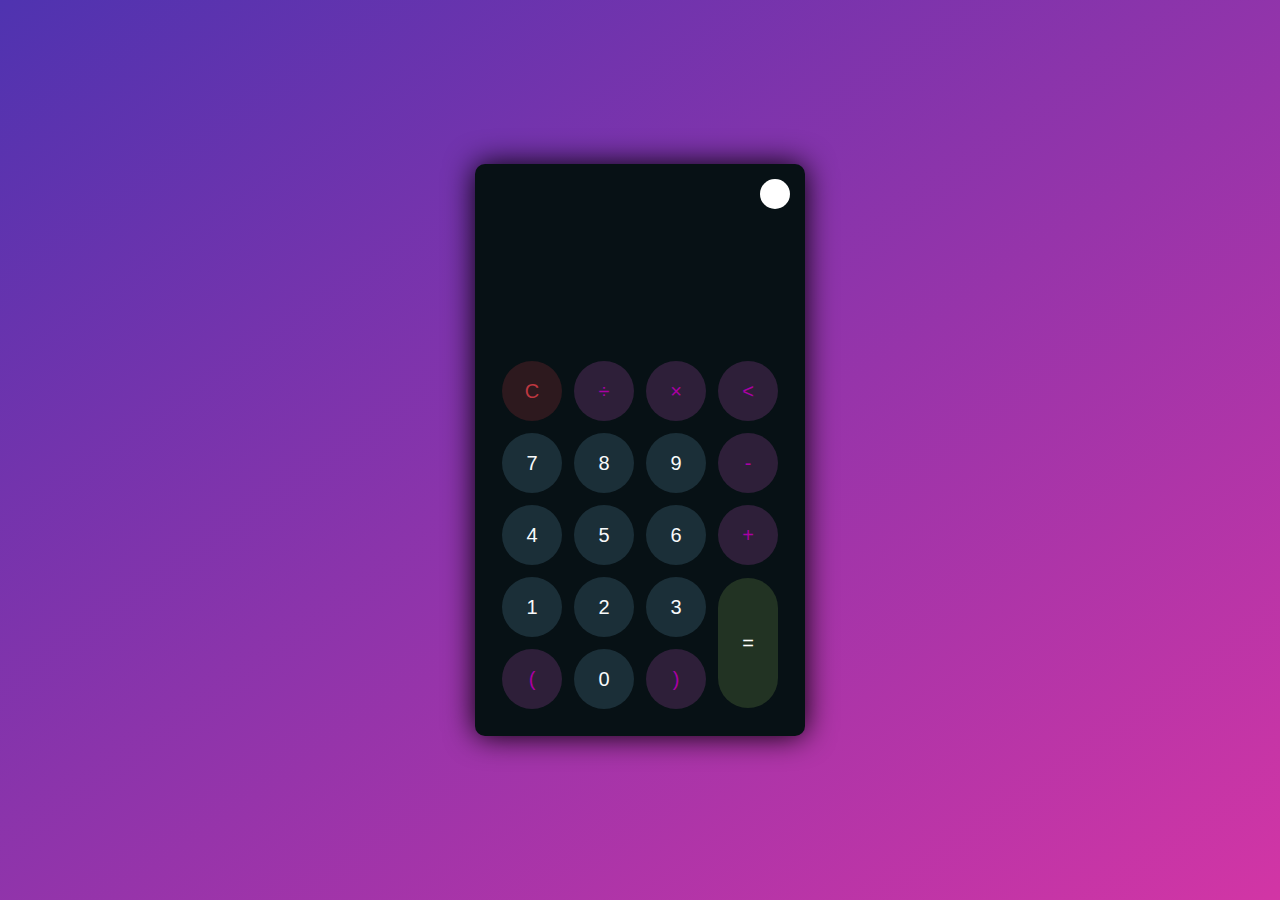
<file: Calculator/index.html>
<!DOCTYPE html>
<html lang="en">
<head>
    <meta charset="UTF-8">
    <meta http-equiv="X-UA-Compatible" content="IE=edge">
    <meta name="viewport" content="width=device-width, initial-scale=1.0">
    <link rel="stylesheet" href="style.css">
    <title>Calculator</title>
</head>
<body>
    <div class="container">
        <div class="calculator dark">
            <div class="theme-toggler active">
                <i class="toggler-icon"></i>
            </div>
            <div class="display-screen">
                <div id="display"></div>
            </div>
            <div class="buttons">
                <table>
                    <tr>
                        <td><button class="btn-operator" id="clear">C</button></td>
                        <td><button class="btn-operator" id="/">&divide;</button></td>
                        <td><button class="btn-operator" id="*">&times;</button></td>
                        <td><button class="btn-operator" id="backspace"><</button></td>
                    </tr>
                    <tr>
                        <td><button class="btn-number" id="7">7</button></td>
                        <td><button class="btn-number" id="8">8</button></td>
                        <td><button class="btn-number" id="9">9</button></td>
                        <td><button class="btn-operator" id="-">-</button></td>
                    </tr>
                    <tr>
                        <td><button class="btn-number" id="4">4</button></td>
                        <td><button class="btn-number" id="5">5</button></td>
                        <td><button class="btn-number" id="6">6</button></td>
                        <td><button class="btn-operator" id="+">+</button></td>
                    </tr>
                    <tr>
                        <td><button class="btn-number" id="1">1</button></td>
                        <td><button class="btn-number" id="2">2</button></td>
                        <td><button class="btn-number" id="3">3</button></td>
                        <td rowspan="2"><button class="btn-equal" id="equal">=</button></td>
                    </tr>
                    <tr>
                        <td><button class="btn-operator" id="(">(</button></td>
                        <td><button class="btn-number" id="0">0</button></td>
                        <td><button class="btn-operator" id=")">)</button></td>
                    </tr>
                </table>
            </div>
        </div>
    </div>
    <script src="app.js"></script>
</body>
</html>
</file>
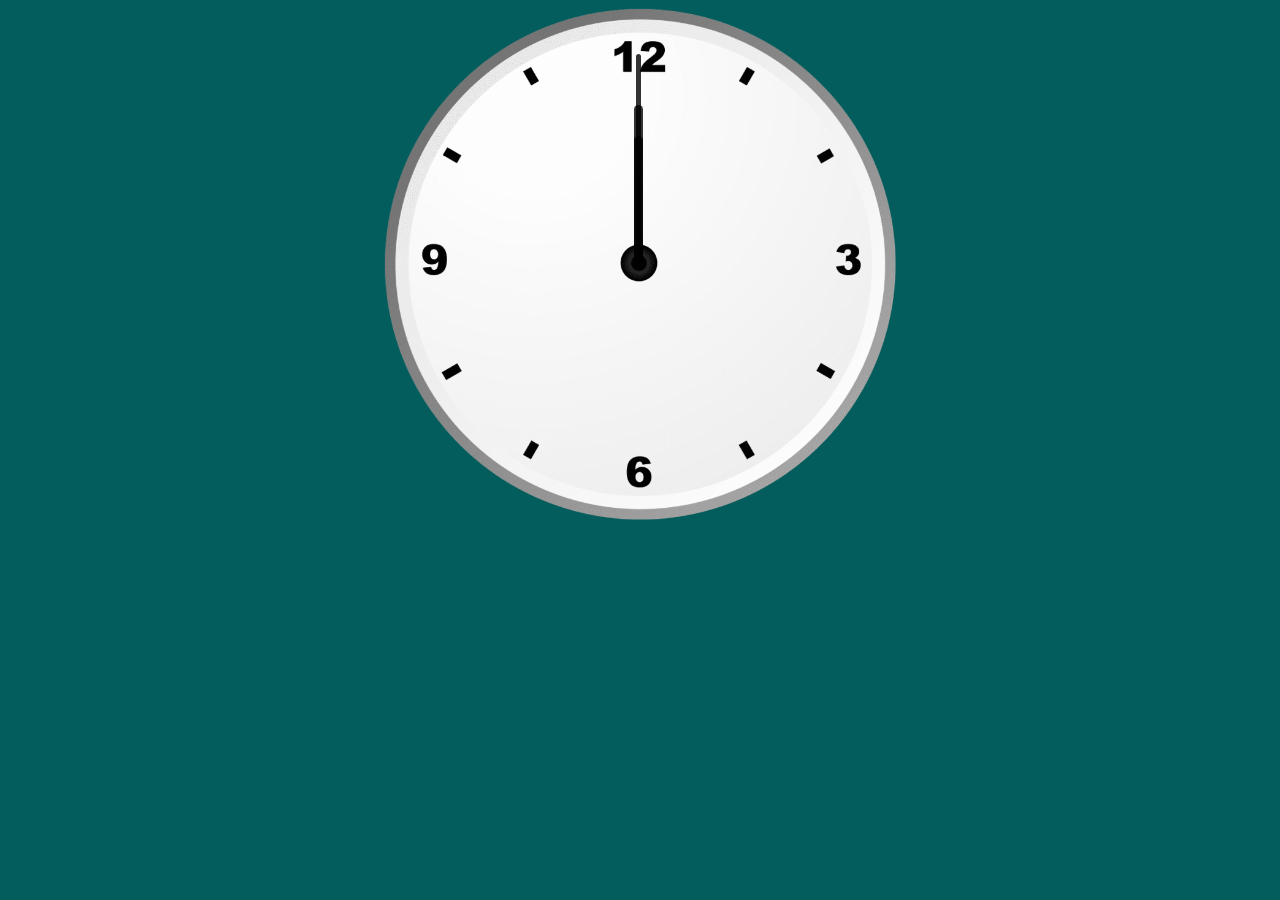
<file: Clock/index.html>
<!DOCTYPE html>
<html lang="en">
<head>
    <meta charset="UTF-8">
    <meta name="viewport" content="width=device-width, initial-scale=1.0">
    <title>Analog Clock</title>
    <link rel="stylesheet" href="index.css">
    <script src="index.js"></script>
</head>
<body>
    <!-- Id is Unique -->
    <div id="clockContainer">
        <div id="hour"></div>
        <div id="minute"></div>
        <div id="second"></div>
    </div>
</body>
</html>
</file>
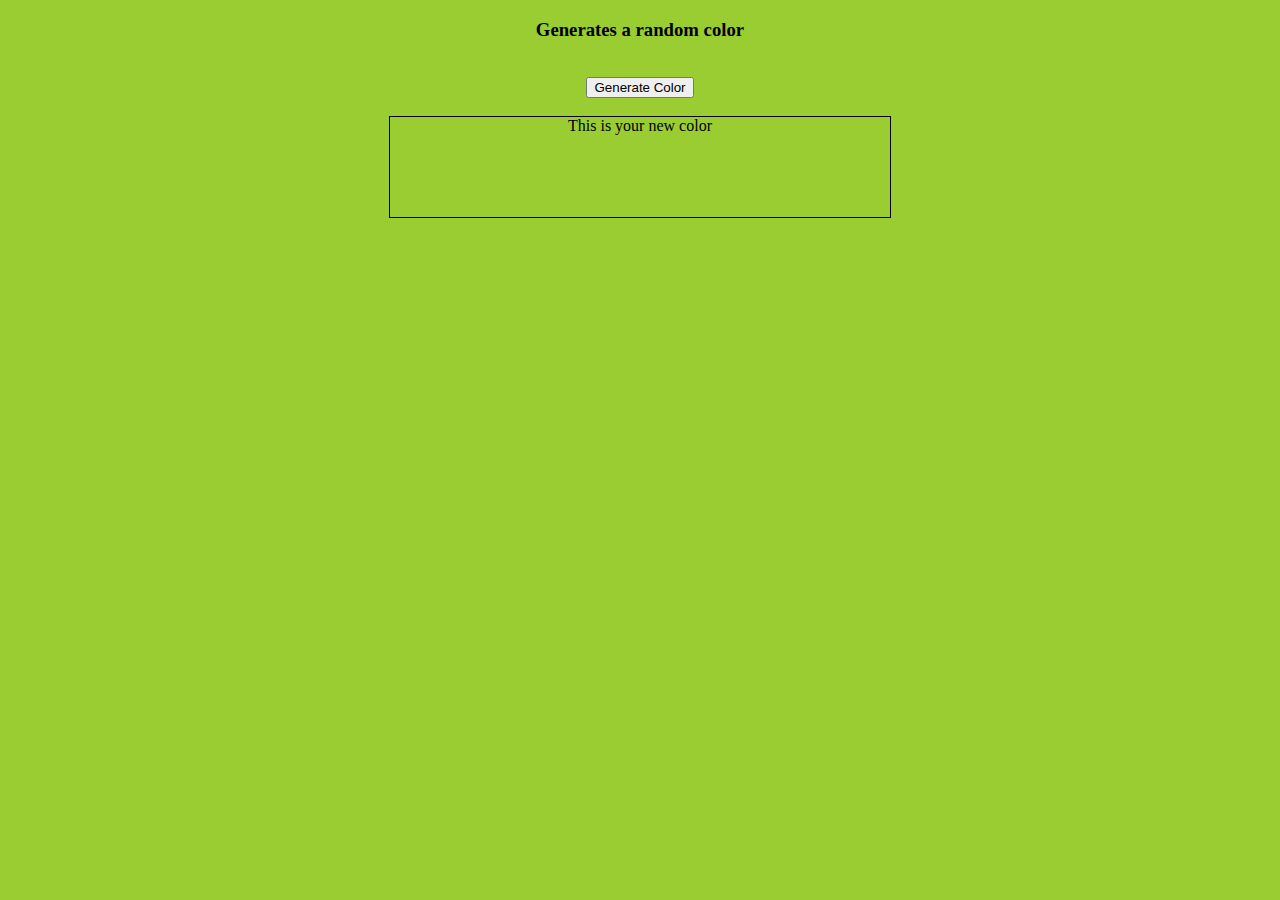
<file: DOM eventListener/index.html>
<!DOCTYPE html>
<html lang="en">
<head>
  <meta charset="UTF-8">
  <meta name="viewport" content="width=device-width, initial-scale=1.0">
  <title>JS</title>
  <link rel="stylesheet" href="style.css">
</head>
<body>
  <h3>Generates a random color</h3>
  <br>
  <button>Generate Color</button>
  <br>  <br>
  <div>This is your new color</div>
  <script src="app.js"></script>
</body>
</html>
</file>
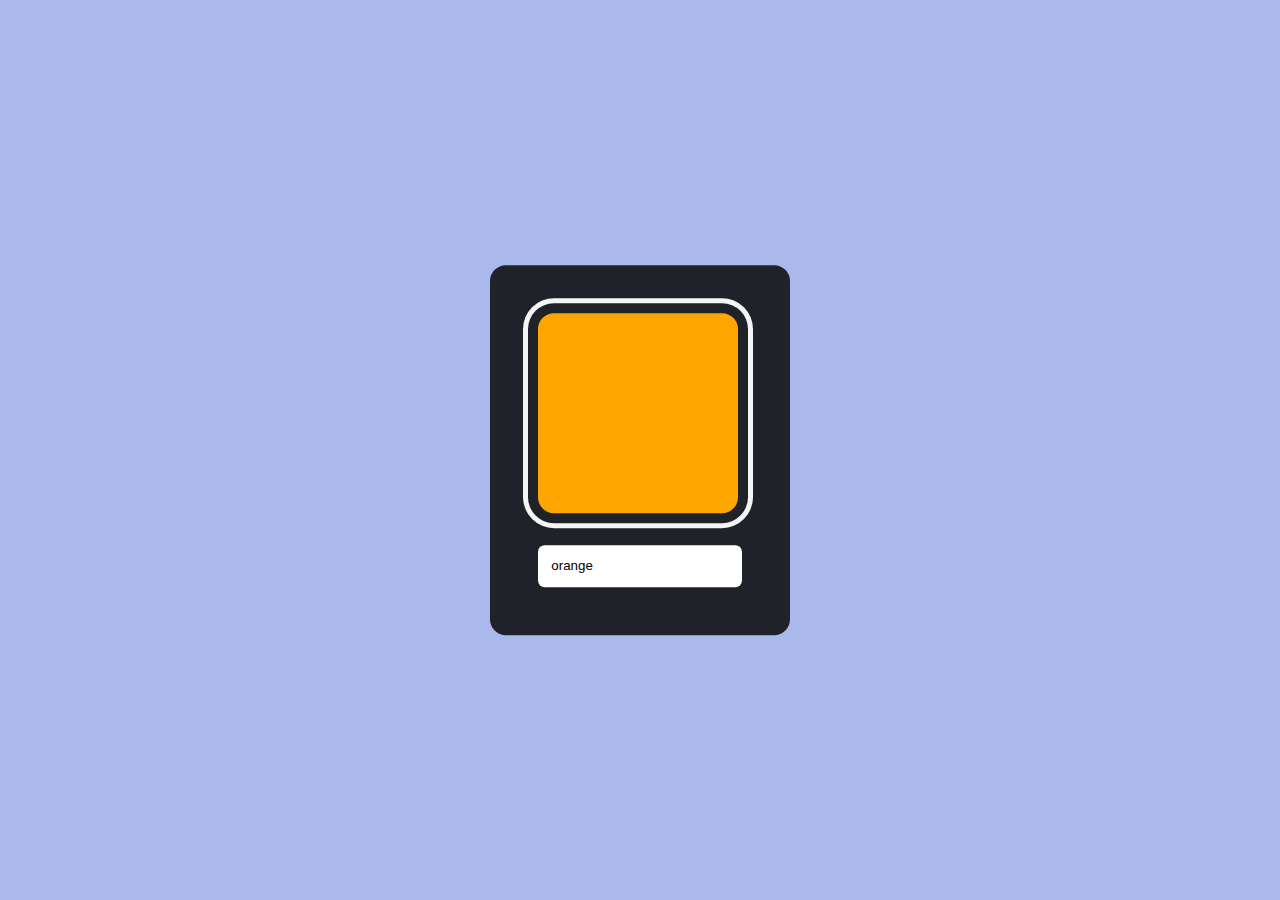
<file: Dynamic Color Changer/index.html>
<!DOCTYPE html>
<html lang="en">
  <head>
    <meta name="viewport" content="width=device-width, initial-scale=1.0" />
    <title>ColorChanger</title>
    <!-- Stylesheet -->
    <link rel="stylesheet" href="style.css" />
  </head>
  <body>
    <div class="container">
      <div id="result-box"></div>
      <input type="text" id="input-box" value="orange" />
    </div>
    <!-- Script -->
    <script src="script.js"></script>
  </body>
</html>
</file>
<file: Calculator/style.css>
* {
    padding: 0;
    margin: 0;
    box-sizing: border-box;
    outline: 0;
    transition: all 0.5s ease;
}

body {
    font-family: sans-serif;
}

a {
    text-decoration: none;
    color: #fff;
}

body {
    background-image: linear-gradient( to bottom right, rgba(79,51,176,1.0),rgba(210,53,165));
}

.container {
    height: 100vh;
    width: 100vw;
    display: grid;
    place-items: center;
}

.calculator {
    position: relative;
    height: auto;
    width: auto;
    padding: 20px;
    border-radius: 10px;
    box-shadow: 0 0 30px #000;
}

.theme-toggler {
    position: absolute;
    top: 30px;
    right: 30px;
    color: #fff;
    cursor: pointer;
    z-index: 1;
}

.theme-toggler.active {
    color: #333;
}

.theme-toggler.active::before {
    background-color: #fff;
}

.theme-toggler::before {
    content: '';
    height: 30px;
    width: 30px;
    position: absolute;
    top: 50%;
    transform: translate(-50%, -50%);
    border-radius: 50%;
    background-color: #333;
    z-index: -1;
}

#display {
    margin: 0 10px;
    height: 150px;
    width: auto;
    max-width: 270px;
    display: flex;
    align-items: flex-end;
    justify-content: flex-end;
    font-size: 30px;
    margin-bottom: 20px;
    overflow-x: scroll;
  }

#display::-webkit-scrollbar {
    display: block;
    height: 3px;
}

button {
    height: 60px;
    width: 60px;
    border: 0;
    border-radius: 30px;
    margin: 5px;
    font-size: 20px;
    cursor: pointer;
    transition: all 200ms ease;
}

button:hover {
    transform: scale(1.1);
}

button#equal {
    height: 130px;
}

/* light theme */

.calculator {
    background-color: #fff;
}

.calculator #display {
    color: #0a1e23;
}

.calculator button#clear {
    background-color: #ffd5d8;
    color: #fc4552;
}

.calculator button.btn-number {
    background-color: #c3eaff;
    color: #000000;
}

.calculator button.btn-operator {
    background-color: #ffd0fb;
    color: #f967f3;
  }
  
  .calculator button.btn-equal {
    background-color: #adf9e7;
    color: #000;
  }

  /* dark theme */

  .calculator.dark {
    background-color: #071115;
  }

  .calculator.dark #display {
    color: #f8fafb;
  }

  .calculator.dark button#clear {
    background-color: #2d191e;
    color: #bd3740;
  }

  .calculator.dark button.btn-number {
    background-color: #1b2f38;
    color: #f8fafb;
  }

  .calculator.dark button.btn-operator {
    background-color: #2e1f39;
    color: #aa00a4;
  }
  
  .calculator.dark button.btn-equal {
    background-color: #223323;
    color: #ffffff;
  }
</file>
<file: Clock/index.css>
*{
    background-color: rgb(3, 93, 93);
}
#clockContainer{  
    position: relative;
    margin: 0 auto;
    height: 40vw;
    width: 40vw; 
    background: url(clock.png) no-repeat;
    background-size: 100%;
}

#hour, #minute, #second{
    position: absolute;
    background: black;
    border-radius: 10px; 
    transform-origin: bottom;  /*Property of rotation from bottom only*/
}
#hour{
    width: 1.8%;
    height: 25%;
    top: 25%;
    left: 48.85%;
    opacity: 0.8;  
}
#minute{
    width: 1.6%;
    height: 30%;
    top: 19%;
    left: 48.9%;
    opacity: 0.8;  
}
#second{
    width: 1%;
    height: 40%;
    top: 9%;
    left: 49.25%;
    opacity: 0.8; 
    
}
</file>
<file: DOM eventListener/style.css>
body{
    text-align: center;
    /* display:flex;
    justify-content: center; */
    background-color: yellowgreen;
}

div{

    height:100px;
    width:500px;
    border:1px solid black;
    margin :auto;
}
</file>
<file: Dynamic Color Changer/style.css>
* {
  padding: 0;
  margin: 0;
  box-sizing: border-box;
}
body {
  background-color: #abb8ec;
}
.container {
  background-color: #202229;
  width: 18.75em;
  position: absolute;
  transform: translate(-50%, -50%);
  left: 50%;
  top: 50%;
  padding: 3em;
  border-radius: 1em;
}
#result-box {
  height: 200px;
  width: 200px;

  box-shadow: 0 0 0 10px #202229, 0 0 0 15px #f5f5f5;
  border-radius: 1em;
  margin-bottom: 2em;
}
#input-box {
  width: 100%;
  padding: 1em;
  border: none;
  outline: none;
  border-radius: 0.5em;
  font-family: "Poppins", sans-serif;
}
</file>
